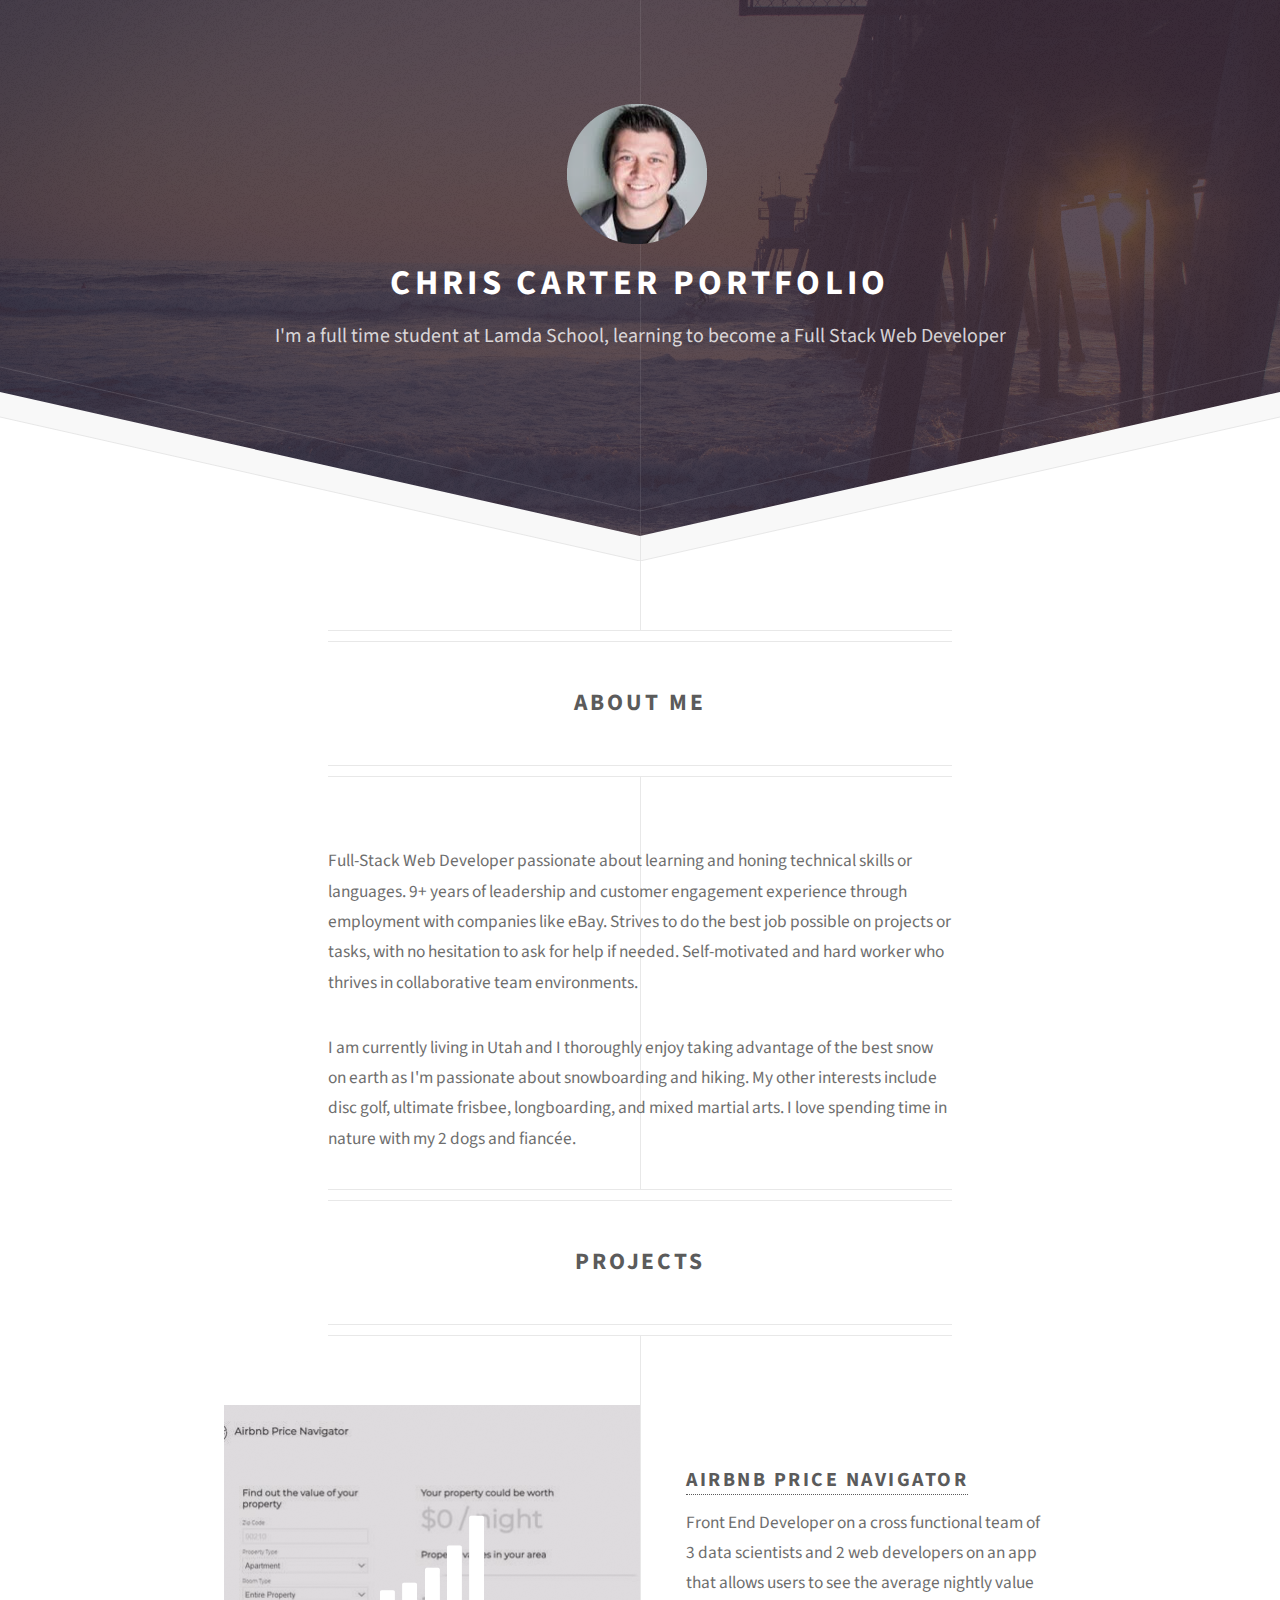
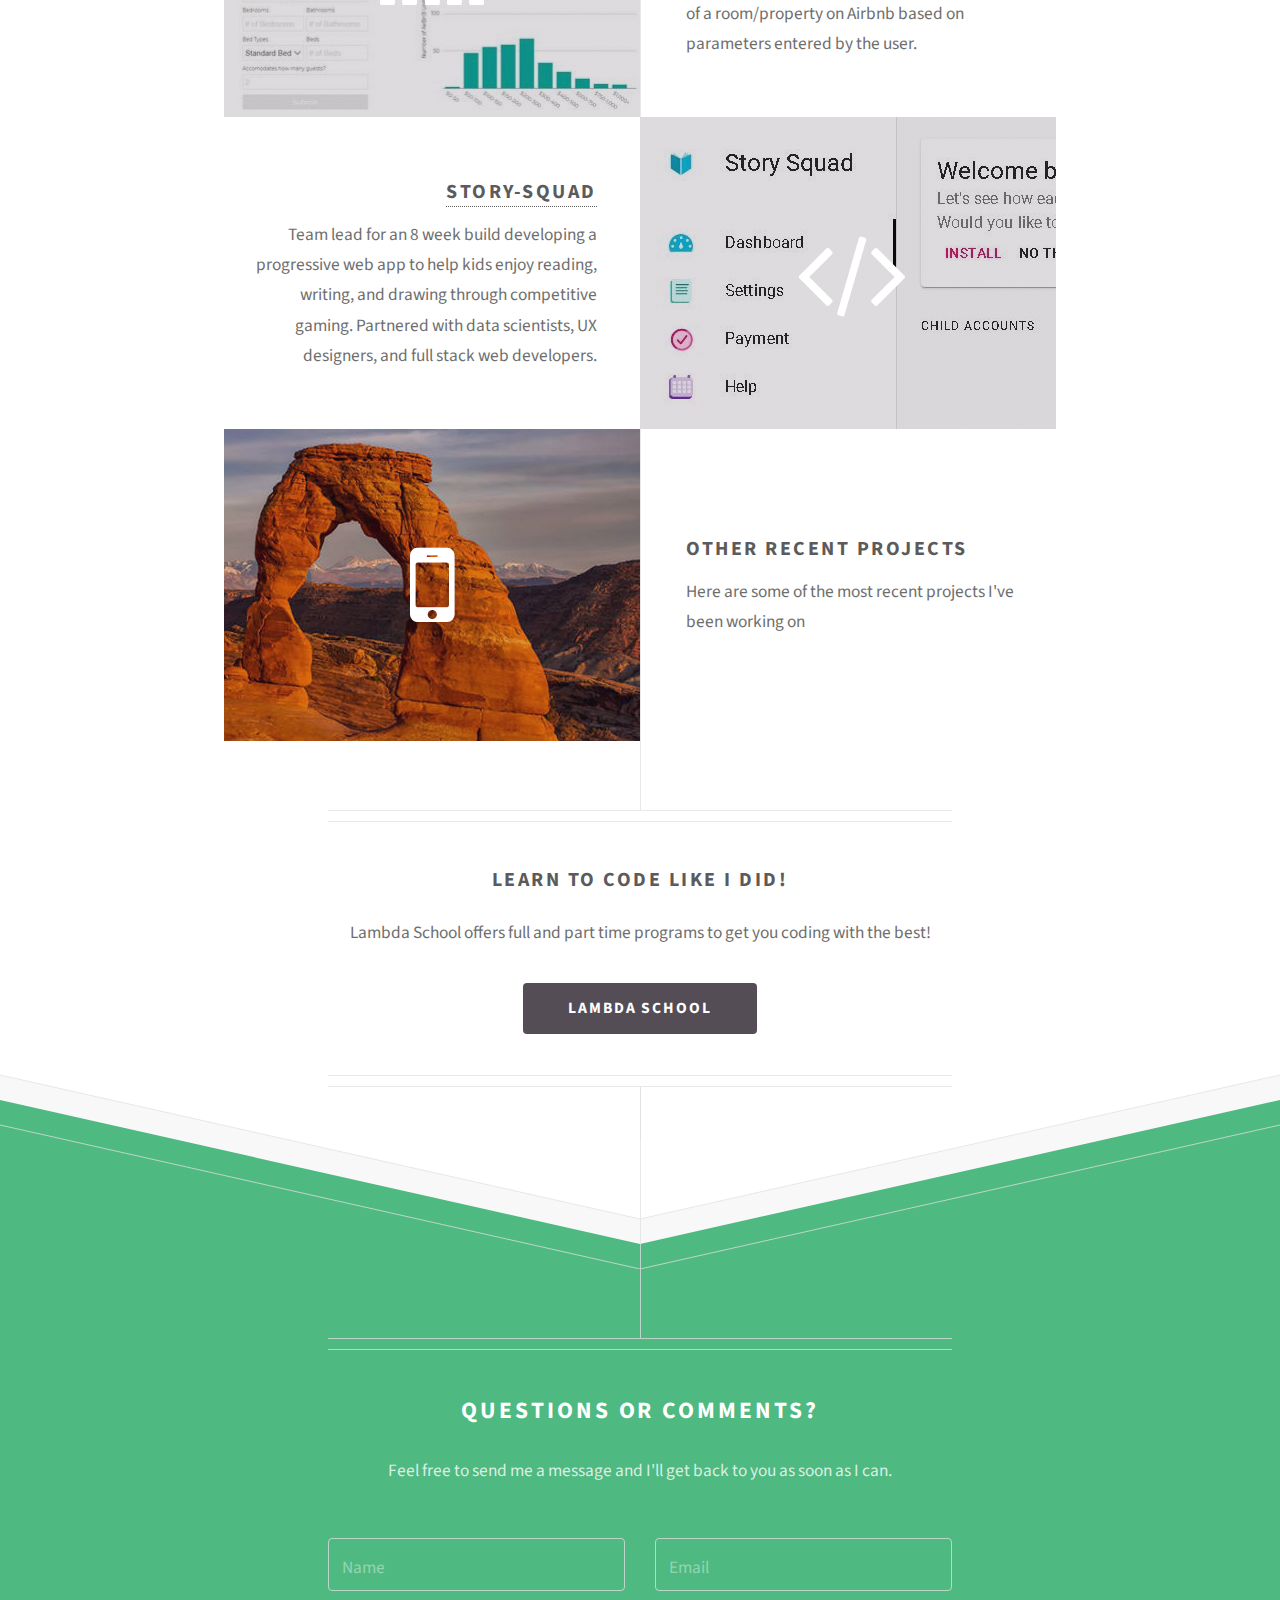
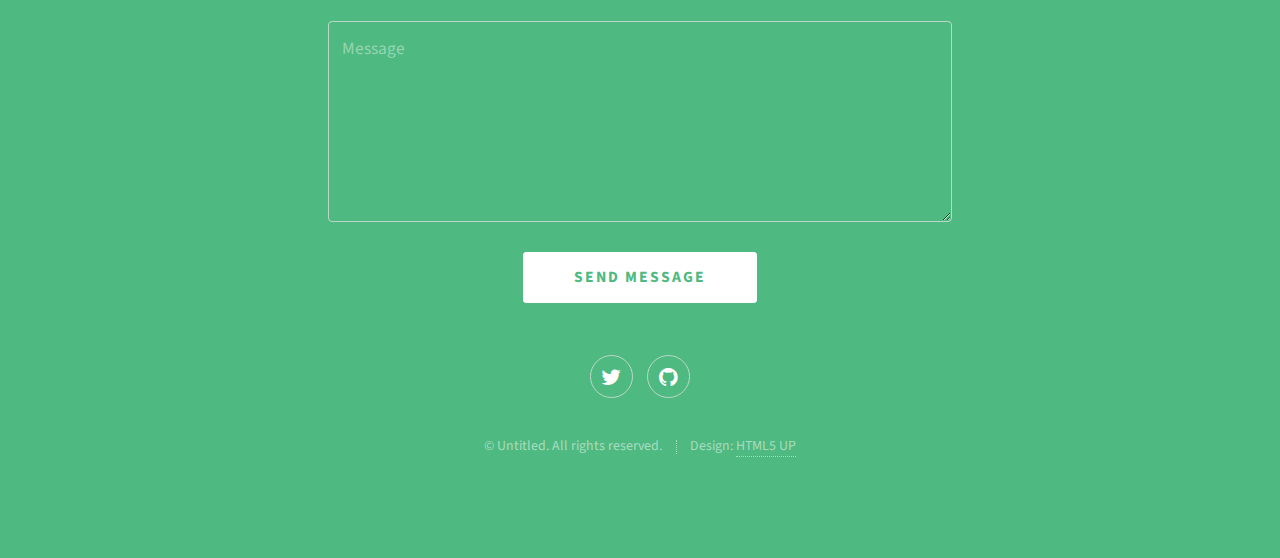
<file: index.html>
<!DOCTYPE HTML>
<!--
	Directive by HTML5 UP
	html5up.net | @ajlkn
	Free for personal and commercial use under the CCA 3.0 license (html5up.net/license)
-->
<html>
	<head>
		<title>Chris Carter Portfolio</title>
		<meta charset="utf-8" />
		<meta name="viewport" content="width=device-width, initial-scale=1, user-scalable=no" />
		<link rel="stylesheet" href="assets/css/main.css" />
	</head>
	<body class="is-preload">

		<!-- Header -->
			<div id="header">
				<span class="logo icon"> 
				<img class="headshot" src="images/Round Me.png" alt=""/>
				</span>
				<h1>Chris Carter Portfolio</h1>
				<p>I'm a full time student at Lamda School, learning to become a Full Stack Web Developer </p>
			</div>

		<!-- Main -->
			<div id="main">

				<header class="major container medium">
					<h2>About Me</h2>
					<!--
					<p>Tellus erat mauris ipsum fermentum<br />
					etiam vivamus nunc nibh morbi.</p>
					-->
				</header>

				<div class="major container medium">
					<p>Full-Stack Web Developer passionate about learning and honing technical skills or languages. 9+ years of leadership and customer engagement experience through employment with companies like eBay. Strives to do the best job possible on projects or tasks, with no hesitation to ask for help if needed. Self-motivated and hard worker who thrives in collaborative team environments.</p>

					<p>I am currently living in Utah and I thoroughly enjoy taking advantage of the best snow on earth as I'm passionate about snowboarding and hiking. My other interests include disc golf, ultimate frisbee, longboarding, and mixed martial arts. I love spending time in nature with my 2 dogs and fiancée.</p>
				</div>

				<header class="major container medium">
					<h2>Projects</h2>
					<!--
					<p>Tellus erat mauris ipsum fermentum<br />
					etiam vivamus nunc nibh morbi.</p>
					-->
				</header>

				<div class="box alt container">
					<section class="feature left">
						<a href="https://pricenavigator.netlify.com/" class="image icon fa-signal"><img src="images/Pricenavigator_screenshot_small.jpg" alt="" /></a>
						<div class="content">
							<h3>
								<a href="https://pricenavigator.netlify.com/">Airbnb Price Navigator</a>
							</h3>
							<p>Front End Developer on a cross functional team of 3 data scientists and 2 web developers on an app that allows users to see the average nightly value of a room/property on Airbnb based on parameters entered by the user.</p>
						</div>
					</section>
					<section class="feature right">
						<a href="http://letsmovehomie.com/" class="image icon fa-code"><img src="images/storySquadjpeg.JPG" alt="" /></a> 
						<div class="content"> 
							<h3>
								<a href="http://letsmovehomie.com/">Story-Squad</a>
							</h3>
							<p>Team lead for an 8 week build developing a progressive web app to help kids enjoy reading, writing, and drawing through competitive gaming. Partnered with data scientists, UX designers, and full stack web developers.</p>
						</div>
					</section>
					<section class="feature left">
						<a href="#" class="image icon fa-mobile"><img src="images/arch.jpg" alt="" /></a>
						<div class="content">
							<h3>Other Recent Projects</h3>
							<p>Here are some of the most recent projects I've been working on</p>
						</div>
					</section>
				</div>

				<!--
				<div class="box container">
					<header>
						<h2>A lot of generic stuff</h2>
					</header>
					<section>
						<header>
							<h3>Paragraph</h3>
							<p>This is the subtitle for this particular heading</p>
						</header>
						<p>Phasellus nisl nisl, varius id <sup>porttitor sed pellentesque</sup> ac orci. Pellentesque
						habitant <strong>strong</strong> tristique <b>bold</b> et netus <i>italic</i> malesuada <em>emphasized</em> ac turpis egestas. Morbi
						leo suscipit ut. Praesent <sub>id turpis vitae</sub> turpis pretium ultricies. Vestibulum sit
						amet risus elit.</p>
					</section>
					<section>
						<header>
							<h3>Blockquote</h3>
						</header>
						<blockquote>Fringilla nisl. Donec accumsan interdum nisi, quis tincidunt felis sagittis eget.
						tempus euismod. Vestibulum ante ipsum primis in faucibus.</blockquote>
					</section>
					<section>
						<header>
							<h3>Divider</h3>
						</header>
						<p>Donec consectetur vestibulum dolor et pulvinar. Etiam vel felis enim, at viverra
						ligula. Ut porttitor sagittis lorem, quis eleifend nisi ornare vel. Praesent nec orci
						facilisis leo magna. Cras sit amet urna eros, id egestas urna. Quisque aliquam
						tempus euismod. Vestibulum ante ipsum primis in faucibus orci luctus et ultrices
						posuere cubilia.</p>
						<hr />
						<p>Donec consectetur vestibulum dolor et pulvinar. Etiam vel felis enim, at viverra
						ligula. Ut porttitor sagittis lorem, quis eleifend nisi ornare vel. Praesent nec orci
						facilisis leo magna. Cras sit amet urna eros, id egestas urna. Quisque aliquam
						tempus euismod. Vestibulum ante ipsum primis in faucibus orci luctus et ultrices
						posuere cubilia.</p>
					</section>
					<section>
						<header>
							<h3>Unordered List</h3>
						</header>
						<ul class="default">
							<li>Donec consectetur vestibulum dolor et pulvinar. Etiam vel felis enim, at viverra ligula. Ut porttitor sagittis lorem, quis eleifend nisi ornare vel.</li>
							<li>Donec consectetur vestibulum dolor et pulvinar. Etiam vel felis enim, at viverra ligula. Ut porttitor sagittis lorem, quis eleifend nisi ornare vel.</li>
							<li>Donec consectetur vestibulum dolor et pulvinar. Etiam vel felis enim, at viverra ligula. Ut porttitor sagittis lorem, quis eleifend nisi ornare vel.</li>
							<li>Donec consectetur vestibulum dolor et pulvinar. Etiam vel felis enim, at viverra ligula. Ut porttitor sagittis lorem, quis eleifend nisi ornare vel.</li>
						</ul>
					</section>
					<section>
						<header>
							<h3>Ordered List</h3>
						</header>
						<ol class="default">
							<li>Donec consectetur vestibulum dolor et pulvinar. Etiam vel felis enim, at viverra ligula. Ut porttitor sagittis lorem, quis eleifend nisi ornare vel.</li>
							<li>Donec consectetur vestibulum dolor et pulvinar. Etiam vel felis enim, at viverra ligula. Ut porttitor sagittis lorem, quis eleifend nisi ornare vel.</li>
							<li>Donec consectetur vestibulum dolor et pulvinar. Etiam vel felis enim, at viverra ligula. Ut porttitor sagittis lorem, quis eleifend nisi ornare vel.</li>
							<li>Donec consectetur vestibulum dolor et pulvinar. Etiam vel felis enim, at viverra ligula. Ut porttitor sagittis lorem, quis eleifend nisi ornare vel.</li>
						</ol>
					</section>
					<section>
						<header>
							<h3>Table</h3>
						</header>
						<div class="table-wrapper">
							<table class="default">
								<thead>
									<tr>
										<th>ID</th>
										<th>Name</th>
										<th>Description</th>
										<th>Price</th>
									</tr>
								</thead>
								<tbody>
									<tr>
										<td>45815</td>
										<td>Something</td>
										<td>Ut porttitor sagittis lorem, quis eleifend nisi ornare vel.</td>
										<td>29.99</td>
									</tr>
									<tr>
										<td>24524</td>
										<td>Nothing</td>
										<td>Ut porttitor sagittis lorem, quis eleifend nisi ornare vel.</td>
										<td>19.99</td>
									</tr>
									<tr>
										<td>45815</td>
										<td>Something</td>
										<td>Ut porttitor sagittis lorem, quis eleifend nisi ornare vel.</td>
										<td>29.99</td>
									</tr>
									<tr>
										<td>24524</td>
										<td>Nothing</td>
										<td>Ut porttitor sagittis lorem, quis eleifend nisi ornare vel.</td>
										<td>19.99</td>
									</tr>
								</tbody>
								<tfoot>
									<tr>
										<td colspan="3"></td>
										<td>100.00</td>
									</tr>
								</tfoot>
							</table>
						</div>
					</section>
					<section>
						<header>
							<h3>Form</h3>
						</header>
						<form method="post" action="#">
							<div class="row">
								<div class="col-6 col-12-mobilep">
									<label for="name">Name</label>
									<input class="text" type="text" name="name" id="name" value="" placeholder="John Doe" />
								</div>
								<div class="col-6 col-12-mobilep">
									<label for="email">Email</label>
									<input class="text" type="text" name="email" id="email" value="" placeholder="johndoe@domain.tld" />
								</div>
								<div class="col-12">
									<label for="subject">Subject</label>
									<input class="text" type="text" name="subject" id="subject" value="" placeholder="Enter your subject" />
								</div>
								<div class="col-12">
									<label for="subject">Message</label>
									<textarea name="message" id="message" placeholder="Enter your message" rows="6"></textarea>
								</div>
								<div class="col-12">
									<ul class="actions special">
										<li><input type="submit" value="Send" /></li>
										<li><input type="reset" value="Reset" class="alt" /></li>
									</ul>
								</div>
							</div>
						</form>
					</section>
				</div>
				-->

				<footer class="major container medium">
					<h3>Learn to code like I did!</h3>
					<p>Lambda School offers full and part time programs to get you coding with the best!</p>
					<ul class="actions special">
						<li><a href="https://lambdaschool.com/" class="button">Lambda School</a></li>
					</ul>
				</footer>

			</div>

		<!-- Footer -->
			<div id="footer">
				<div class="container medium">

					<header class="major last">
						<h2>Questions or comments?</h2>
					</header>

					<p>Feel free to send me a message and I'll get back to you as soon as I can. </p>

					<form method="post" action="#" data-netlify="true">
						<div class="row">
							<div class="col-6 col-12-mobilep">
								<input type="text" name="name" placeholder="Name" />
							</div>
							<div class="col-6 col-12-mobilep">
								<input type="email" name="email" placeholder="Email" />
							</div>
							<div class="col-12">
								<textarea name="message" placeholder="Message" rows="6"></textarea>
							</div>
							<div class="col-12">
								<ul class="actions special">
									<li><input type="submit" value="Send Message" /></li>
								</ul>
							</div>
						</div>
					</form>

					<ul class="icons">
						<li><a href="https://twitter.com/CarterWebDev" class="icon fa-twitter"><span class="label">Twitter</span></a></li>
						<li><a href="https://github.com/ChrisJCarter91" class="icon fa-github"><span class="label">Github</span></a></li>
					</ul>

					<ul class="copyright">
						<li>&copy; Untitled. All rights reserved.</li><li>Design: <a href="http://html5up.net">HTML5 UP</a></li>
					</ul>

				</div>
			</div>

		<!-- Scripts -->
			<script src="assets/js/jquery.min.js"></script>
			<script src="assets/js/browser.min.js"></script>
			<script src="assets/js/breakpoints.min.js"></script>
			<script src="assets/js/util.js"></script>
			<script src="assets/js/main.js"></script>

	</body>
</html>
</file>
<file: assets/css/main.css>
@import url("font-awesome.min.css");
@import url("https://fonts.googleapis.com/css?family=Source+Sans+Pro:300,300italic,400,400italic,600,600italic,700,700italic");

/*
	Directive by HTML5 UP
	html5up.net | @ajlkn
	Free for personal and commercial use under the CCA 3.0 license (html5up.net/license)
*/

html, body, div, span, applet, object,
iframe, h1, h2, h3, h4, h5, h6, p, blockquote,
pre, a, abbr, acronym, address, big, cite,
code, del, dfn, em, img, ins, kbd, q, s, samp,
small, strike, strong, sub, sup, tt, var, b,
u, i, center, dl, dt, dd, ol, ul, li, fieldset,
form, label, legend, table, caption, tbody,
tfoot, thead, tr, th, td, article, aside,
canvas, details, embed, figure, figcaption,
footer, header, hgroup, menu, nav, output, ruby,
section, summary, time, mark, audio, video {
	margin: 0;
	padding: 0;
	border: 0;
	font-size: 100%;
	font: inherit;
	vertical-align: baseline;}

article, aside, details, figcaption, figure,
footer, header, hgroup, menu, nav, section {
	display: block;}

body {
	line-height: 1;
}

ol, ul {
	list-style: none;
}

blockquote, q {
	quotes: none;
}

	blockquote:before, blockquote:after, q:before, q:after {
		content: '';
		content: none;
	}

table {
	border-collapse: collapse;
	border-spacing: 0;
}

body {
	-webkit-text-size-adjust: none;
}

mark {
	background-color: transparent;
	color: inherit;
}

input::-moz-focus-inner {
	border: 0;
	padding: 0;
}

input, select, textarea {
	-moz-appearance: none;
	-webkit-appearance: none;
	-ms-appearance: none;
	appearance: none;
}

/* Basic */

	html {
		box-sizing: border-box;
	}

	*, *:before, *:after {
		box-sizing: inherit;
	}

	html, body {
		height: 100%;
	}

	body {
		background: #ffffff;
	}

		body.is-preload *, body.is-preload *:before, body.is-preload *:after {
			-moz-animation: none !important;
			-webkit-animation: none !important;
			-ms-animation: none !important;
			animation: none !important;
			-moz-transition: none !important;
			-webkit-transition: none !important;
			-ms-transition: none !important;
			transition: none !important;
		}

	body, input, select, textarea {
		color: #6e6e6e;
		font-family: 'Source Sans Pro', sans-serif;
		font-size: 16pt;
		font-weight: 400;
		line-height: 1.75em;
	}

	a {
		-moz-transition: color 0.2s ease-in-out, border-bottom-color 0.2s ease-in-out;
		-webkit-transition: color 0.2s ease-in-out, border-bottom-color 0.2s ease-in-out;
		-ms-transition: color 0.2s ease-in-out, border-bottom-color 0.2s ease-in-out;
		transition: color 0.2s ease-in-out, border-bottom-color 0.2s ease-in-out;
		border-bottom: dotted 1px;
		color: #4eb980;
		text-decoration: none;
	}

		a:hover {
			border-bottom-color: transparent;
		}

	strong, b {
		font-weight: 600;
		color: #5b5b5b;
	}

	em, i {
		font-style: italic;
	}

	p, ul, ol, dl, table, blockquote, form {
		margin: 0 0 2em 0;
	}

	h1, h2, h3, h4, h5, h6 {
		color: #5b5b5b;
		font-weight: 700;
		letter-spacing: 0.125em;
		line-height: 1.75em;
		margin-bottom: 1em;
		text-transform: uppercase;
		text-align: center;
	}

		h1 a, h2 a, h3 a, h4 a, h5 a, h6 a {
			color: inherit;
			text-decoration: none;
		}

	h2 {
		font-size: 1.75em;
	}

	h3 {
		font-size: 1.5em;
	}

	sub {
		font-size: 0.8em;
		position: relative;
		top: 0.5em;
	}

	sup {
		font-size: 0.8em;
		position: relative;
		top: -0.5em;
	}

	hr {
		border: 0;
		border-top: solid 1px rgba(224, 224, 224, 0.75);
		margin-bottom: 1.5em;
	}

	blockquote {
		border-left: solid 0.5em rgba(224, 224, 224, 0.75);
		font-style: italic;
		padding: 1em 0 1em 2em;
	}

/* Container */

	.container {
		margin: 0 auto;
		max-width: 100%;
		width: 51em;
	}

		.container.medium {
			width: 38.25em;
		}

		@media screen and (max-width: 1280px) {

			.container {
				width: 48em;
			}

				.container.medium {
					width: 36em;
				}

		}

		@media screen and (max-width: 980px) {

			.container {
				width: 95%;
			}

				.container.medium {
					width: 71.25%;
				}

		}

		@media screen and (max-width: 840px) {

			.container {
				width: 95% !important;
			}

		}

		@media screen and (max-width: 736px) {

			.container {
				width: 90% !important;
			}

		}

		@media screen and (max-width: 480px) {

			.container {
				width: 100% !important;
			}

		}

/* Row */

	.row {
		display: flex;
		flex-wrap: wrap;
		box-sizing: border-box;
		align-items: stretch;
	}

		.row > * {
			box-sizing: border-box;
		}

		.row.gtr-uniform > * > :last-child {
			margin-bottom: 0;
		}

		.row.aln-left {
			justify-content: flex-start;
		}

		.row.aln-center {
			justify-content: center;
		}

		.row.aln-right {
			justify-content: flex-end;
		}

		.row.aln-top {
			align-items: flex-start;
		}

		.row.aln-middle {
			align-items: center;
		}

		.row.aln-bottom {
			align-items: flex-end;
		}

		.row > .imp {
			order: -1;
		}

		.row > .col-1 {
			width: 8.3333333333%;
		}

		.row > .off-1 {
			margin-left: 8.3333333333%;
		}

		.row > .col-2 {
			width: 16.6666666667%;
		}

		.row > .off-2 {
			margin-left: 16.6666666667%;
		}

		.row > .col-3 {
			width: 25%;
		}

		.row > .off-3 {
			margin-left: 25%;
		}

		.row > .col-4 {
			width: 33.3333333333%;
		}

		.row > .off-4 {
			margin-left: 33.3333333333%;
		}

		.row > .col-5 {
			width: 41.6666666667%;
		}

		.row > .off-5 {
			margin-left: 41.6666666667%;
		}

		.row > .col-6 {
			width: 50%;
		}

		.row > .off-6 {
			margin-left: 50%;
		}

		.row > .col-7 {
			width: 58.3333333333%;
		}

		.row > .off-7 {
			margin-left: 58.3333333333%;
		}

		.row > .col-8 {
			width: 66.6666666667%;
		}

		.row > .off-8 {
			margin-left: 66.6666666667%;
		}

		.row > .col-9 {
			width: 75%;
		}

		.row > .off-9 {
			margin-left: 75%;
		}

		.row > .col-10 {
			width: 83.3333333333%;
		}

		.row > .off-10 {
			margin-left: 83.3333333333%;
		}

		.row > .col-11 {
			width: 91.6666666667%;
		}

		.row > .off-11 {
			margin-left: 91.6666666667%;
		}

		.row > .col-12 {
			width: 100%;
		}

		.row > .off-12 {
			margin-left: 100%;
		}

		.row.gtr-0 {
			margin-top: 0px;
			margin-left: 0px;
		}

			.row.gtr-0 > * {
				padding: 0px 0 0 0px;
			}

			.row.gtr-0.gtr-uniform {
				margin-top: 0px;
			}

				.row.gtr-0.gtr-uniform > * {
					padding-top: 0px;
				}

		.row.gtr-25 {
			margin-top: -7.5px;
			margin-left: -7.5px;
		}

			.row.gtr-25 > * {
				padding: 7.5px 0 0 7.5px;
			}

			.row.gtr-25.gtr-uniform {
				margin-top: -7.5px;
			}

				.row.gtr-25.gtr-uniform > * {
					padding-top: 7.5px;
				}

		.row.gtr-50 {
			margin-top: -15px;
			margin-left: -15px;
		}

			.row.gtr-50 > * {
				padding: 15px 0 0 15px;
			}

			.row.gtr-50.gtr-uniform {
				margin-top: -15px;
			}

				.row.gtr-50.gtr-uniform > * {
					padding-top: 15px;
				}

		.row {
			margin-top: -30px;
			margin-left: -30px;
		}

			.row > * {
				padding: 30px 0 0 30px;
			}

			.row.gtr-uniform {
				margin-top: -30px;
			}

				.row.gtr-uniform > * {
					padding-top: 30px;
				}

		.row.gtr-150 {
			margin-top: -45px;
			margin-left: -45px;
		}

			.row.gtr-150 > * {
				padding: 45px 0 0 45px;
			}

			.row.gtr-150.gtr-uniform {
				margin-top: -45px;
			}

				.row.gtr-150.gtr-uniform > * {
					padding-top: 45px;
				}

		.row.gtr-200 {
			margin-top: -60px;
			margin-left: -60px;
		}

			.row.gtr-200 > * {
				padding: 60px 0 0 60px;
			}

			.row.gtr-200.gtr-uniform {
				margin-top: -60px;
			}

				.row.gtr-200.gtr-uniform > * {
					padding-top: 60px;
				}

		@media screen and (max-width: 1680px) {

			.row {
				display: flex;
				flex-wrap: wrap;
				box-sizing: border-box;
				align-items: stretch;
			}

				.row > * {
					box-sizing: border-box;
				}

				.row.gtr-uniform > * > :last-child {
					margin-bottom: 0;
				}

				.row.aln-left {
					justify-content: flex-start;
				}

				.row.aln-center {
					justify-content: center;
				}

				.row.aln-right {
					justify-content: flex-end;
				}

				.row.aln-top {
					align-items: flex-start;
				}

				.row.aln-middle {
					align-items: center;
				}

				.row.aln-bottom {
					align-items: flex-end;
				}

				.row > .imp-wide {
					order: -1;
				}

				.row > .col-1-wide {
					width: 8.3333333333%;
				}

				.row > .off-1-wide {
					margin-left: 8.3333333333%;
				}

				.row > .col-2-wide {
					width: 16.6666666667%;
				}

				.row > .off-2-wide {
					margin-left: 16.6666666667%;
				}

				.row > .col-3-wide {
					width: 25%;
				}

				.row > .off-3-wide {
					margin-left: 25%;
				}

				.row > .col-4-wide {
					width: 33.3333333333%;
				}

				.row > .off-4-wide {
					margin-left: 33.3333333333%;
				}

				.row > .col-5-wide {
					width: 41.6666666667%;
				}

				.row > .off-5-wide {
					margin-left: 41.6666666667%;
				}

				.row > .col-6-wide {
					width: 50%;
				}

				.row > .off-6-wide {
					margin-left: 50%;
				}

				.row > .col-7-wide {
					width: 58.3333333333%;
				}

				.row > .off-7-wide {
					margin-left: 58.3333333333%;
				}

				.row > .col-8-wide {
					width: 66.6666666667%;
				}

				.row > .off-8-wide {
					margin-left: 66.6666666667%;
				}

				.row > .col-9-wide {
					width: 75%;
				}

				.row > .off-9-wide {
					margin-left: 75%;
				}

				.row > .col-10-wide {
					width: 83.3333333333%;
				}

				.row > .off-10-wide {
					margin-left: 83.3333333333%;
				}

				.row > .col-11-wide {
					width: 91.6666666667%;
				}

				.row > .off-11-wide {
					margin-left: 91.6666666667%;
				}

				.row > .col-12-wide {
					width: 100%;
				}

				.row > .off-12-wide {
					margin-left: 100%;
				}

				.row.gtr-0 {
					margin-top: 0px;
					margin-left: 0px;
				}

					.row.gtr-0 > * {
						padding: 0px 0 0 0px;
					}

					.row.gtr-0.gtr-uniform {
						margin-top: 0px;
					}

						.row.gtr-0.gtr-uniform > * {
							padding-top: 0px;
						}

				.row.gtr-25 {
					margin-top: -7.5px;
					margin-left: -7.5px;
				}

					.row.gtr-25 > * {
						padding: 7.5px 0 0 7.5px;
					}

					.row.gtr-25.gtr-uniform {
						margin-top: -7.5px;
					}

						.row.gtr-25.gtr-uniform > * {
							padding-top: 7.5px;
						}

				.row.gtr-50 {
					margin-top: -15px;
					margin-left: -15px;
				}

					.row.gtr-50 > * {
						padding: 15px 0 0 15px;
					}

					.row.gtr-50.gtr-uniform {
						margin-top: -15px;
					}

						.row.gtr-50.gtr-uniform > * {
							padding-top: 15px;
						}

				.row {
					margin-top: -30px;
					margin-left: -30px;
				}

					.row > * {
						padding: 30px 0 0 30px;
					}

					.row.gtr-uniform {
						margin-top: -30px;
					}

						.row.gtr-uniform > * {
							padding-top: 30px;
						}

				.row.gtr-150 {
					margin-top: -45px;
					margin-left: -45px;
				}

					.row.gtr-150 > * {
						padding: 45px 0 0 45px;
					}

					.row.gtr-150.gtr-uniform {
						margin-top: -45px;
					}

						.row.gtr-150.gtr-uniform > * {
							padding-top: 45px;
						}

				.row.gtr-200 {
					margin-top: -60px;
					margin-left: -60px;
				}

					.row.gtr-200 > * {
						padding: 60px 0 0 60px;
					}

					.row.gtr-200.gtr-uniform {
						margin-top: -60px;
					}

						.row.gtr-200.gtr-uniform > * {
							padding-top: 60px;
						}

		}

		@media screen and (max-width: 1280px) {

			.row {
				display: flex;
				flex-wrap: wrap;
				box-sizing: border-box;
				align-items: stretch;
			}

				.row > * {
					box-sizing: border-box;
				}

				.row.gtr-uniform > * > :last-child {
					margin-bottom: 0;
				}

				.row.aln-left {
					justify-content: flex-start;
				}

				.row.aln-center {
					justify-content: center;
				}

				.row.aln-right {
					justify-content: flex-end;
				}

				.row.aln-top {
					align-items: flex-start;
				}

				.row.aln-middle {
					align-items: center;
				}

				.row.aln-bottom {
					align-items: flex-end;
				}

				.row > .imp-normal {
					order: -1;
				}

				.row > .col-1-normal {
					width: 8.3333333333%;
				}

				.row > .off-1-normal {
					margin-left: 8.3333333333%;
				}

				.row > .col-2-normal {
					width: 16.6666666667%;
				}

				.row > .off-2-normal {
					margin-left: 16.6666666667%;
				}

				.row > .col-3-normal {
					width: 25%;
				}

				.row > .off-3-normal {
					margin-left: 25%;
				}

				.row > .col-4-normal {
					width: 33.3333333333%;
				}

				.row > .off-4-normal {
					margin-left: 33.3333333333%;
				}

				.row > .col-5-normal {
					width: 41.6666666667%;
				}

				.row > .off-5-normal {
					margin-left: 41.6666666667%;
				}

				.row > .col-6-normal {
					width: 50%;
				}

				.row > .off-6-normal {
					margin-left: 50%;
				}

				.row > .col-7-normal {
					width: 58.3333333333%;
				}

				.row > .off-7-normal {
					margin-left: 58.3333333333%;
				}

				.row > .col-8-normal {
					width: 66.6666666667%;
				}

				.row > .off-8-normal {
					margin-left: 66.6666666667%;
				}

				.row > .col-9-normal {
					width: 75%;
				}

				.row > .off-9-normal {
					margin-left: 75%;
				}

				.row > .col-10-normal {
					width: 83.3333333333%;
				}

				.row > .off-10-normal {
					margin-left: 83.3333333333%;
				}

				.row > .col-11-normal {
					width: 91.6666666667%;
				}

				.row > .off-11-normal {
					margin-left: 91.6666666667%;
				}

				.row > .col-12-normal {
					width: 100%;
				}

				.row > .off-12-normal {
					margin-left: 100%;
				}

				.row.gtr-0 {
					margin-top: 0px;
					margin-left: 0px;
				}

					.row.gtr-0 > * {
						padding: 0px 0 0 0px;
					}

					.row.gtr-0.gtr-uniform {
						margin-top: 0px;
					}

						.row.gtr-0.gtr-uniform > * {
							padding-top: 0px;
						}

				.row.gtr-25 {
					margin-top: -7.5px;
					margin-left: -7.5px;
				}

					.row.gtr-25 > * {
						padding: 7.5px 0 0 7.5px;
					}

					.row.gtr-25.gtr-uniform {
						margin-top: -7.5px;
					}

						.row.gtr-25.gtr-uniform > * {
							padding-top: 7.5px;
						}

				.row.gtr-50 {
					margin-top: -15px;
					margin-left: -15px;
				}

					.row.gtr-50 > * {
						padding: 15px 0 0 15px;
					}

					.row.gtr-50.gtr-uniform {
						margin-top: -15px;
					}

						.row.gtr-50.gtr-uniform > * {
							padding-top: 15px;
						}

				.row {
					margin-top: -30px;
					margin-left: -30px;
				}

					.row > * {
						padding: 30px 0 0 30px;
					}

					.row.gtr-uniform {
						margin-top: -30px;
					}

						.row.gtr-uniform > * {
							padding-top: 30px;
						}

				.row.gtr-150 {
					margin-top: -45px;
					margin-left: -45px;
				}

					.row.gtr-150 > * {
						padding: 45px 0 0 45px;
					}

					.row.gtr-150.gtr-uniform {
						margin-top: -45px;
					}

						.row.gtr-150.gtr-uniform > * {
							padding-top: 45px;
						}

				.row.gtr-200 {
					margin-top: -60px;
					margin-left: -60px;
				}

					.row.gtr-200 > * {
						padding: 60px 0 0 60px;
					}

					.row.gtr-200.gtr-uniform {
						margin-top: -60px;
					}

						.row.gtr-200.gtr-uniform > * {
							padding-top: 60px;
						}

		}

		@media screen and (max-width: 980px) {

			.row {
				display: flex;
				flex-wrap: wrap;
				box-sizing: border-box;
				align-items: stretch;
			}

				.row > * {
					box-sizing: border-box;
				}

				.row.gtr-uniform > * > :last-child {
					margin-bottom: 0;
				}

				.row.aln-left {
					justify-content: flex-start;
				}

				.row.aln-center {
					justify-content: center;
				}

				.row.aln-right {
					justify-content: flex-end;
				}

				.row.aln-top {
					align-items: flex-start;
				}

				.row.aln-middle {
					align-items: center;
				}

				.row.aln-bottom {
					align-items: flex-end;
				}

				.row > .imp-narrow {
					order: -1;
				}

				.row > .col-1-narrow {
					width: 8.3333333333%;
				}

				.row > .off-1-narrow {
					margin-left: 8.3333333333%;
				}

				.row > .col-2-narrow {
					width: 16.6666666667%;
				}

				.row > .off-2-narrow {
					margin-left: 16.6666666667%;
				}

				.row > .col-3-narrow {
					width: 25%;
				}

				.row > .off-3-narrow {
					margin-left: 25%;
				}

				.row > .col-4-narrow {
					width: 33.3333333333%;
				}

				.row > .off-4-narrow {
					margin-left: 33.3333333333%;
				}

				.row > .col-5-narrow {
					width: 41.6666666667%;
				}

				.row > .off-5-narrow {
					margin-left: 41.6666666667%;
				}

				.row > .col-6-narrow {
					width: 50%;
				}

				.row > .off-6-narrow {
					margin-left: 50%;
				}

				.row > .col-7-narrow {
					width: 58.3333333333%;
				}

				.row > .off-7-narrow {
					margin-left: 58.3333333333%;
				}

				.row > .col-8-narrow {
					width: 66.6666666667%;
				}

				.row > .off-8-narrow {
					margin-left: 66.6666666667%;
				}

				.row > .col-9-narrow {
					width: 75%;
				}

				.row > .off-9-narrow {
					margin-left: 75%;
				}

				.row > .col-10-narrow {
					width: 83.3333333333%;
				}

				.row > .off-10-narrow {
					margin-left: 83.3333333333%;
				}

				.row > .col-11-narrow {
					width: 91.6666666667%;
				}

				.row > .off-11-narrow {
					margin-left: 91.6666666667%;
				}

				.row > .col-12-narrow {
					width: 100%;
				}

				.row > .off-12-narrow {
					margin-left: 100%;
				}

				.row.gtr-0 {
					margin-top: 0px;
					margin-left: 0px;
				}

					.row.gtr-0 > * {
						padding: 0px 0 0 0px;
					}

					.row.gtr-0.gtr-uniform {
						margin-top: 0px;
					}

						.row.gtr-0.gtr-uniform > * {
							padding-top: 0px;
						}

				.row.gtr-25 {
					margin-top: -7.5px;
					margin-left: -7.5px;
				}

					.row.gtr-25 > * {
						padding: 7.5px 0 0 7.5px;
					}

					.row.gtr-25.gtr-uniform {
						margin-top: -7.5px;
					}

						.row.gtr-25.gtr-uniform > * {
							padding-top: 7.5px;
						}

				.row.gtr-50 {
					margin-top: -15px;
					margin-left: -15px;
				}

					.row.gtr-50 > * {
						padding: 15px 0 0 15px;
					}

					.row.gtr-50.gtr-uniform {
						margin-top: -15px;
					}

						.row.gtr-50.gtr-uniform > * {
							padding-top: 15px;
						}

				.row {
					margin-top: -30px;
					margin-left: -30px;
				}

					.row > * {
						padding: 30px 0 0 30px;
					}

					.row.gtr-uniform {
						margin-top: -30px;
					}

						.row.gtr-uniform > * {
							padding-top: 30px;
						}

				.row.gtr-150 {
					margin-top: -45px;
					margin-left: -45px;
				}

					.row.gtr-150 > * {
						padding: 45px 0 0 45px;
					}

					.row.gtr-150.gtr-uniform {
						margin-top: -45px;
					}

						.row.gtr-150.gtr-uniform > * {
							padding-top: 45px;
						}

				.row.gtr-200 {
					margin-top: -60px;
					margin-left: -60px;
				}

					.row.gtr-200 > * {
						padding: 60px 0 0 60px;
					}

					.row.gtr-200.gtr-uniform {
						margin-top: -60px;
					}

						.row.gtr-200.gtr-uniform > * {
							padding-top: 60px;
						}

		}

		@media screen and (max-width: 840px) {

			.row {
				display: flex;
				flex-wrap: wrap;
				box-sizing: border-box;
				align-items: stretch;
			}

				.row > * {
					box-sizing: border-box;
				}

				.row.gtr-uniform > * > :last-child {
					margin-bottom: 0;
				}

				.row.aln-left {
					justify-content: flex-start;
				}

				.row.aln-center {
					justify-content: center;
				}

				.row.aln-right {
					justify-content: flex-end;
				}

				.row.aln-top {
					align-items: flex-start;
				}

				.row.aln-middle {
					align-items: center;
				}

				.row.aln-bottom {
					align-items: flex-end;
				}

				.row > .imp-narrower {
					order: -1;
				}

				.row > .col-1-narrower {
					width: 8.3333333333%;
				}

				.row > .off-1-narrower {
					margin-left: 8.3333333333%;
				}

				.row > .col-2-narrower {
					width: 16.6666666667%;
				}

				.row > .off-2-narrower {
					margin-left: 16.6666666667%;
				}

				.row > .col-3-narrower {
					width: 25%;
				}

				.row > .off-3-narrower {
					margin-left: 25%;
				}

				.row > .col-4-narrower {
					width: 33.3333333333%;
				}

				.row > .off-4-narrower {
					margin-left: 33.3333333333%;
				}

				.row > .col-5-narrower {
					width: 41.6666666667%;
				}

				.row > .off-5-narrower {
					margin-left: 41.6666666667%;
				}

				.row > .col-6-narrower {
					width: 50%;
				}

				.row > .off-6-narrower {
					margin-left: 50%;
				}

				.row > .col-7-narrower {
					width: 58.3333333333%;
				}

				.row > .off-7-narrower {
					margin-left: 58.3333333333%;
				}

				.row > .col-8-narrower {
					width: 66.6666666667%;
				}

				.row > .off-8-narrower {
					margin-left: 66.6666666667%;
				}

				.row > .col-9-narrower {
					width: 75%;
				}

				.row > .off-9-narrower {
					margin-left: 75%;
				}

				.row > .col-10-narrower {
					width: 83.3333333333%;
				}

				.row > .off-10-narrower {
					margin-left: 83.3333333333%;
				}

				.row > .col-11-narrower {
					width: 91.6666666667%;
				}

				.row > .off-11-narrower {
					margin-left: 91.6666666667%;
				}

				.row > .col-12-narrower {
					width: 100%;
				}

				.row > .off-12-narrower {
					margin-left: 100%;
				}

				.row.gtr-0 {
					margin-top: 0px;
					margin-left: 0px;
				}

					.row.gtr-0 > * {
						padding: 0px 0 0 0px;
					}

					.row.gtr-0.gtr-uniform {
						margin-top: 0px;
					}

						.row.gtr-0.gtr-uniform > * {
							padding-top: 0px;
						}

				.row.gtr-25 {
					margin-top: -5px;
					margin-left: -5px;
				}

					.row.gtr-25 > * {
						padding: 5px 0 0 5px;
					}

					.row.gtr-25.gtr-uniform {
						margin-top: -5px;
					}

						.row.gtr-25.gtr-uniform > * {
							padding-top: 5px;
						}

				.row.gtr-50 {
					margin-top: -10px;
					margin-left: -10px;
				}

					.row.gtr-50 > * {
						padding: 10px 0 0 10px;
					}

					.row.gtr-50.gtr-uniform {
						margin-top: -10px;
					}

						.row.gtr-50.gtr-uniform > * {
							padding-top: 10px;
						}

				.row {
					margin-top: -20px;
					margin-left: -20px;
				}

					.row > * {
						padding: 20px 0 0 20px;
					}

					.row.gtr-uniform {
						margin-top: -20px;
					}

						.row.gtr-uniform > * {
							padding-top: 20px;
						}

				.row.gtr-150 {
					margin-top: -30px;
					margin-left: -30px;
				}

					.row.gtr-150 > * {
						padding: 30px 0 0 30px;
					}

					.row.gtr-150.gtr-uniform {
						margin-top: -30px;
					}

						.row.gtr-150.gtr-uniform > * {
							padding-top: 30px;
						}

				.row.gtr-200 {
					margin-top: -40px;
					margin-left: -40px;
				}

					.row.gtr-200 > * {
						padding: 40px 0 0 40px;
					}

					.row.gtr-200.gtr-uniform {
						margin-top: -40px;
					}

						.row.gtr-200.gtr-uniform > * {
							padding-top: 40px;
						}

		}

		@media screen and (max-width: 736px) {

			.row {
				display: flex;
				flex-wrap: wrap;
				box-sizing: border-box;
				align-items: stretch;
			}

				.row > * {
					box-sizing: border-box;
				}

				.row.gtr-uniform > * > :last-child {
					margin-bottom: 0;
				}

				.row.aln-left {
					justify-content: flex-start;
				}

				.row.aln-center {
					justify-content: center;
				}

				.row.aln-right {
					justify-content: flex-end;
				}

				.row.aln-top {
					align-items: flex-start;
				}

				.row.aln-middle {
					align-items: center;
				}

				.row.aln-bottom {
					align-items: flex-end;
				}

				.row > .imp-mobile {
					order: -1;
				}

				.row > .col-1-mobile {
					width: 8.3333333333%;
				}

				.row > .off-1-mobile {
					margin-left: 8.3333333333%;
				}

				.row > .col-2-mobile {
					width: 16.6666666667%;
				}

				.row > .off-2-mobile {
					margin-left: 16.6666666667%;
				}

				.row > .col-3-mobile {
					width: 25%;
				}

				.row > .off-3-mobile {
					margin-left: 25%;
				}

				.row > .col-4-mobile {
					width: 33.3333333333%;
				}

				.row > .off-4-mobile {
					margin-left: 33.3333333333%;
				}

				.row > .col-5-mobile {
					width: 41.6666666667%;
				}

				.row > .off-5-mobile {
					margin-left: 41.6666666667%;
				}

				.row > .col-6-mobile {
					width: 50%;
				}

				.row > .off-6-mobile {
					margin-left: 50%;
				}

				.row > .col-7-mobile {
					width: 58.3333333333%;
				}

				.row > .off-7-mobile {
					margin-left: 58.3333333333%;
				}

				.row > .col-8-mobile {
					width: 66.6666666667%;
				}

				.row > .off-8-mobile {
					margin-left: 66.6666666667%;
				}

				.row > .col-9-mobile {
					width: 75%;
				}

				.row > .off-9-mobile {
					margin-left: 75%;
				}

				.row > .col-10-mobile {
					width: 83.3333333333%;
				}

				.row > .off-10-mobile {
					margin-left: 83.3333333333%;
				}

				.row > .col-11-mobile {
					width: 91.6666666667%;
				}

				.row > .off-11-mobile {
					margin-left: 91.6666666667%;
				}

				.row > .col-12-mobile {
					width: 100%;
				}

				.row > .off-12-mobile {
					margin-left: 100%;
				}

				.row.gtr-0 {
					margin-top: 0px;
					margin-left: 0px;
				}

					.row.gtr-0 > * {
						padding: 0px 0 0 0px;
					}

					.row.gtr-0.gtr-uniform {
						margin-top: 0px;
					}

						.row.gtr-0.gtr-uniform > * {
							padding-top: 0px;
						}

				.row.gtr-25 {
					margin-top: -57.5px;
					margin-left: -5px;
				}

					.row.gtr-25 > * {
						padding: 57.5px 0 0 5px;
					}

					.row.gtr-25.gtr-uniform {
						margin-top: -5px;
					}

						.row.gtr-25.gtr-uniform > * {
							padding-top: 5px;
						}

				.row.gtr-50 {
					margin-top: -115px;
					margin-left: -10px;
				}

					.row.gtr-50 > * {
						padding: 115px 0 0 10px;
					}

					.row.gtr-50.gtr-uniform {
						margin-top: -10px;
					}

						.row.gtr-50.gtr-uniform > * {
							padding-top: 10px;
						}

				.row {
					margin-top: -230px;
					margin-left: -20px;
				}

					.row > * {
						padding: 230px 0 0 20px;
					}

					.row.gtr-uniform {
						margin-top: -20px;
					}

						.row.gtr-uniform > * {
							padding-top: 20px;
						}

				.row.gtr-150 {
					margin-top: -345px;
					margin-left: -30px;
				}

					.row.gtr-150 > * {
						padding: 345px 0 0 30px;
					}

					.row.gtr-150.gtr-uniform {
						margin-top: -30px;
					}

						.row.gtr-150.gtr-uniform > * {
							padding-top: 30px;
						}

				.row.gtr-200 {
					margin-top: -460px;
					margin-left: -40px;
				}

					.row.gtr-200 > * {
						padding: 460px 0 0 40px;
					}

					.row.gtr-200.gtr-uniform {
						margin-top: -40px;
					}

						.row.gtr-200.gtr-uniform > * {
							padding-top: 40px;
						}

		}

		@media screen and (max-width: 480px) {

			.row {
				display: flex;
				flex-wrap: wrap;
				box-sizing: border-box;
				align-items: stretch;
			}

				.row > * {
					box-sizing: border-box;
				}

				.row.gtr-uniform > * > :last-child {
					margin-bottom: 0;
				}

				.row.aln-left {
					justify-content: flex-start;
				}

				.row.aln-center {
					justify-content: center;
				}

				.row.aln-right {
					justify-content: flex-end;
				}

				.row.aln-top {
					align-items: flex-start;
				}

				.row.aln-middle {
					align-items: center;
				}

				.row.aln-bottom {
					align-items: flex-end;
				}

				.row > .imp-mobilep {
					order: -1;
				}

				.row > .col-1-mobilep {
					width: 8.3333333333%;
				}

				.row > .off-1-mobilep {
					margin-left: 8.3333333333%;
				}

				.row > .col-2-mobilep {
					width: 16.6666666667%;
				}

				.row > .off-2-mobilep {
					margin-left: 16.6666666667%;
				}

				.row > .col-3-mobilep {
					width: 25%;
				}

				.row > .off-3-mobilep {
					margin-left: 25%;
				}

				.row > .col-4-mobilep {
					width: 33.3333333333%;
				}

				.row > .off-4-mobilep {
					margin-left: 33.3333333333%;
				}

				.row > .col-5-mobilep {
					width: 41.6666666667%;
				}

				.row > .off-5-mobilep {
					margin-left: 41.6666666667%;
				}

				.row > .col-6-mobilep {
					width: 50%;
				}

				.row > .off-6-mobilep {
					margin-left: 50%;
				}

				.row > .col-7-mobilep {
					width: 58.3333333333%;
				}

				.row > .off-7-mobilep {
					margin-left: 58.3333333333%;
				}

				.row > .col-8-mobilep {
					width: 66.6666666667%;
				}

				.row > .off-8-mobilep {
					margin-left: 66.6666666667%;
				}

				.row > .col-9-mobilep {
					width: 75%;
				}

				.row > .off-9-mobilep {
					margin-left: 75%;
				}

				.row > .col-10-mobilep {
					width: 83.3333333333%;
				}

				.row > .off-10-mobilep {
					margin-left: 83.3333333333%;
				}

				.row > .col-11-mobilep {
					width: 91.6666666667%;
				}

				.row > .off-11-mobilep {
					margin-left: 91.6666666667%;
				}

				.row > .col-12-mobilep {
					width: 100%;
				}

				.row > .off-12-mobilep {
					margin-left: 100%;
				}

				.row.gtr-0 {
					margin-top: 0px;
					margin-left: 0px;
				}

					.row.gtr-0 > * {
						padding: 0px 0 0 0px;
					}

					.row.gtr-0.gtr-uniform {
						margin-top: 0px;
					}

						.row.gtr-0.gtr-uniform > * {
							padding-top: 0px;
						}

				.row.gtr-25 {
					margin-top: -5px;
					margin-left: -5px;
				}

					.row.gtr-25 > * {
						padding: 5px 0 0 5px;
					}

					.row.gtr-25.gtr-uniform {
						margin-top: -5px;
					}

						.row.gtr-25.gtr-uniform > * {
							padding-top: 5px;
						}

				.row.gtr-50 {
					margin-top: -10px;
					margin-left: -10px;
				}

					.row.gtr-50 > * {
						padding: 10px 0 0 10px;
					}

					.row.gtr-50.gtr-uniform {
						margin-top: -10px;
					}

						.row.gtr-50.gtr-uniform > * {
							padding-top: 10px;
						}

				.row {
					margin-top: -20px;
					margin-left: -20px;
				}

					.row > * {
						padding: 20px 0 0 20px;
					}

					.row.gtr-uniform {
						margin-top: -20px;
					}

						.row.gtr-uniform > * {
							padding-top: 20px;
						}

				.row.gtr-150 {
					margin-top: -30px;
					margin-left: -30px;
				}

					.row.gtr-150 > * {
						padding: 30px 0 0 30px;
					}

					.row.gtr-150.gtr-uniform {
						margin-top: -30px;
					}

						.row.gtr-150.gtr-uniform > * {
							padding-top: 30px;
						}

				.row.gtr-200 {
					margin-top: -40px;
					margin-left: -40px;
				}

					.row.gtr-200 > * {
						padding: 40px 0 0 40px;
					}

					.row.gtr-200.gtr-uniform {
						margin-top: -40px;
					}

						.row.gtr-200.gtr-uniform > * {
							padding-top: 40px;
						}

		}

/* Section/Article */

	section.special, article.special {
		text-align: center;
	}

	header {
		text-align: center;
	}

		header p {
			position: relative;
			top: -1em;
			color: #888888;
			text-transform: uppercase;
			letter-spacing: 0.075em;
		}

		header.major {
			border-bottom-width: 1px;
			border-color: rgba(224, 224, 224, 0.75);
			border-style: solid;
			border-top-width: 1px;
			margin-bottom: 6em;
			padding: 4em 0;
			position: relative;
		}

			header.major:before, header.major:after {
				background: rgba(224, 224, 224, 0.75);
				content: '';
				display: block;
				height: 1px;
				left: 0;
				position: absolute;
				width: 100%;
			}

			header.major:before {
				top: 10px;
			}

			header.major:after {
				bottom: 10px;
			}

			header.major h2 {
				margin: 0;
			}

			header.major p {
				top: 0;
				margin: 1.5em 0 0 0;
				padding: 1.5em 1.5em 0 1.5em;
				font-size: 1.5em;
				line-height: 1.75em;
				border-top: solid 1px rgba(224, 224, 224, 0.75);
				display: inline-block;
			}

			header.major.last {
				border-bottom: 0;
				margin-bottom: 0;
				padding-bottom: 0;
			}

				header.major.last:after {
					display: none;
				}

				header.major.last h2 {
					margin-bottom: 1em;
				}

	footer {
		text-align: center;
	}

		footer.major {
			border-bottom-width: 1px;
			border-color: rgba(224, 224, 224, 0.75);
			border-style: solid;
			border-top-width: 1px;
			margin-top: 6em;
			padding: 4em 0;
			position: relative;
		}

			footer.major:before, footer.major:after {
				background: rgba(224, 224, 224, 0.75);
				content: '';
				display: block;
				height: 1px;
				left: 0;
				position: absolute;
				width: 100%;
			}

			footer.major:before {
				top: 10px;
			}

			footer.major:after {
				bottom: 10px;
			}

/* Form */

	label {
		display: block;
		color: #5b5b5b;
		font-size: 0.8em;
		font-weight: 700;
		letter-spacing: 0.125em;
		line-height: 1.75em;
		text-transform: uppercase;
		margin: 0 0 0.5em 0;
	}

	input[type="text"],
	input[type="password"],
	input[type="email"],
	select,
	textarea {
		-moz-appearance: none;
		-webkit-appearance: none;
		-ms-appearance: none;
		appearance: none;
		-moz-transition: background-color 0.2s ease-in-out;
		-webkit-transition: background-color 0.2s ease-in-out;
		-ms-transition: background-color 0.2s ease-in-out;
		transition: background-color 0.2s ease-in-out;
		background: none;
		border-radius: 4px;
		border: 0;
		border: solid 1px rgba(224, 224, 224, 0.75);
		color: inherit;
		display: block;
		outline: 0;
		padding: 0.75em;
		text-decoration: none;
		width: 100%;
		opacity: 1;
	}

		input[type="text"]:focus,
		input[type="password"]:focus,
		input[type="email"]:focus,
		select:focus,
		textarea:focus {
			background: rgba(224, 224, 224, 0.15);
			border-color: #4eb980;
		}

	input[type="text"],
	input[type="password"],
	input[type="email"],
	select {
		line-height: 1em;
	}

	select {
		background-image: url("data:image/svg+xml;charset=utf8,%3Csvg xmlns='http://www.w3.org/2000/svg' width='40' height='40' preserveAspectRatio='none' viewBox='0 0 40 40'%3E%3Cpath d='M9.4,12.3l10.4,10.4l10.4-10.4c0.2-0.2,0.5-0.4,0.9-0.4c0.3,0,0.6,0.1,0.9,0.4l3.3,3.3c0.2,0.2,0.4,0.5,0.4,0.9 c0,0.4-0.1,0.6-0.4,0.9L20.7,31.9c-0.2,0.2-0.5,0.4-0.9,0.4c-0.3,0-0.6-0.1-0.9-0.4L4.3,17.3c-0.2-0.2-0.4-0.5-0.4-0.9 c0-0.4,0.1-0.6,0.4-0.9l3.3-3.3c0.2-0.2,0.5-0.4,0.9-0.4S9.1,12.1,9.4,12.3z' fill='rgba(224, 224, 224, 0.75)' /%3E%3C/svg%3E");
		background-size: 1.25em;
		background-repeat: no-repeat;
		background-position: calc(100% - 1em) center;
		padding-right: 1.5em;
		text-overflow: ellipsis;
	}

		select option {
			color: #5b5b5b;
			background: #ffffff;
		}

		select:focus::-ms-value {
			background-color: transparent;
		}

		select::-ms-expand {
			display: none;
		}

	textarea {
		padding: 0.5em 0.75em;
	}

	::-webkit-input-placeholder {
		color: inherit;
		opacity: 0.5;
		position: relative;
		top: 3px;
	}

	:-moz-placeholder {
		color: inherit;
		opacity: 0.5;
	}

	::-moz-placeholder {
		color: inherit;
		opacity: 0.5;
	}

	:-ms-input-placeholder {
		color: inherit;
		opacity: 0.5;
	}

/* Image */

	.image {
		border: 0;
		display: inline-block;
		position: relative;
	}

		.image:after {
			-moz-transition: opacity 0.25s ease-in-out;
			-webkit-transition: opacity 0.25s ease-in-out;
			-ms-transition: opacity 0.25s ease-in-out;
			transition: opacity 0.25s ease-in-out;
			background-image: url("images/overlay.png");
			content: '';
			display: block;
			height: 100%;
			left: 0;
			opacity: 0.2;
			position: absolute;
			top: 0;
			width: 100%;
		}

		.image img {
			display: block;
		}

		.image.fit {
			display: block;
		}

			.image.fit img {
				display: block;
				width: 100%;
			}

		.image.feature {
			display: block;
			margin: 0 0 2em 0;
		}

			.image.feature img {
				display: block;
				width: 100%;
			}

		.image.icon {
			-moz-perspective: 500px;
			-webkit-perspective: 500px;
			-ms-perspective: 500px;
			perspective: 500px;
		}

			.image.icon:before {
				-moz-transition: -moz-transform 0.1s ease-in-out, font-size 0.1s ease-in-out;
				-webkit-transition: -webkit-transform 0.1s ease-in-out, font-size 0.1s ease-in-out;
				-ms-transition: -ms-transform 0.1s ease-in-out, font-size 0.1s ease-in-out;
				transition: transform 0.1s ease-in-out, font-size 0.1s ease-in-out;
				color: #fff;
				font-size: 6em;
				height: 1em;
				left: 50%;
				line-height: 1em;
				margin: -0.5em 0 0 -0.5em;
				position: absolute;
				text-align: center;
				top: 50%;
				width: 1em;
				z-index: 1;
			}

			.image.icon:hover:before {
				-moz-transform: translateZ(1em);
				-webkit-transform: translateZ(1em);
				-ms-transform: translateZ(1em);
				transform: translateZ(1em);
			}

			.image.icon:hover:after {
				opacity: 1;
			}

	span.image.icon {
		cursor: default;
	}

/* Icon */

	.icon {
		text-decoration: none;
		border-bottom: none;
		position: relative;
	}

		.icon:before {
			-moz-osx-font-smoothing: grayscale;
			-webkit-font-smoothing: antialiased;
			font-family: FontAwesome;
			font-style: normal;
			font-weight: normal;
			text-transform: none !important;
		}

		.icon > .label {
			display: none;
		}

/* List */

	ol.default {
		list-style: decimal;
		padding-left: 1.25em;
	}

		ol.default li {
			padding-left: 0.25em;
		}

	ul.default {
		list-style: disc;
		padding-left: 1em;
	}

		ul.default li {
			padding-left: 0.5em;
		}

/* Actions */

	ul.actions {
		display: -moz-flex;
		display: -webkit-flex;
		display: -ms-flex;
		display: flex;
		cursor: default;
		list-style: none;
		margin-left: -1em;
		padding-left: 0;
	}

		ul.actions li {
			padding: 0 0 0 1em;
			vertical-align: middle;
		}

		ul.actions.special {
			-moz-justify-content: center;
			-webkit-justify-content: center;
			-ms-justify-content: center;
			justify-content: center;
			width: 100%;
			margin-left: 0;
		}

			ul.actions.special li:first-child {
				padding-left: 0;
			}

		ul.actions.stacked {
			-moz-flex-direction: column;
			-webkit-flex-direction: column;
			-ms-flex-direction: column;
			flex-direction: column;
			margin-left: 0;
		}

			ul.actions.stacked li {
				padding: 1.25em 0 0 0;
			}

				ul.actions.stacked li:first-child {
					padding-top: 0;
				}

		ul.actions.fit {
			width: calc(100% + 1em);
		}

			ul.actions.fit li {
				-moz-flex-grow: 1;
				-webkit-flex-grow: 1;
				-ms-flex-grow: 1;
				flex-grow: 1;
				-moz-flex-shrink: 1;
				-webkit-flex-shrink: 1;
				-ms-flex-shrink: 1;
				flex-shrink: 1;
				width: 100%;
			}

				ul.actions.fit li > * {
					width: 100%;
				}

			ul.actions.fit.stacked {
				width: 100%;
			}

		ul.actions:last-child {
			margin-bottom: 0;
		}

		@media screen and (max-width: 736px) {

			ul.actions:not(.fixed) {
				-moz-flex-direction: column;
				-webkit-flex-direction: column;
				-ms-flex-direction: column;
				flex-direction: column;
				margin-left: 0;
				width: 100% !important;
			}

				ul.actions:not(.fixed) li {
					-moz-flex-grow: 1;
					-webkit-flex-grow: 1;
					-ms-flex-grow: 1;
					flex-grow: 1;
					-moz-flex-shrink: 1;
					-webkit-flex-shrink: 1;
					-ms-flex-shrink: 1;
					flex-shrink: 1;
					padding: 1em 0 0 0;
					text-align: center;
					width: 100%;
				}

					ul.actions:not(.fixed) li > * {
						width: 100%;
					}

					ul.actions:not(.fixed) li:first-child {
						padding-top: 0;
					}

					ul.actions:not(.fixed) li input[type="submit"],
					ul.actions:not(.fixed) li input[type="reset"],
					ul.actions:not(.fixed) li input[type="button"],
					ul.actions:not(.fixed) li button,
					ul.actions:not(.fixed) li .button {
						width: 100%;
					}

						ul.actions:not(.fixed) li input[type="submit"].icon:before,
						ul.actions:not(.fixed) li input[type="reset"].icon:before,
						ul.actions:not(.fixed) li input[type="button"].icon:before,
						ul.actions:not(.fixed) li button.icon:before,
						ul.actions:not(.fixed) li .button.icon:before {
							margin-left: -0.5em;
						}

		}

/* Icons */

	ul.icons {
		cursor: default;
	}

		ul.icons li {
			display: inline-block;
			font-size: 1.25em;
			line-height: 1em;
			padding-left: 0.5em;
		}

			ul.icons li:first-child {
				padding-left: 0;
			}

			ul.icons li a, ul.icons li span {
				-moz-transition: background-color 0.2s ease-in-out;
				-webkit-transition: background-color 0.2s ease-in-out;
				-ms-transition: background-color 0.2s ease-in-out;
				transition: background-color 0.2s ease-in-out;
				border-radius: 100%;
				border: solid 1px rgba(224, 224, 224, 0.75);
				display: inline-block;
				height: 2em;
				line-height: 2em;
				text-align: center;
				width: 2em;
			}

				ul.icons li a:hover, ul.icons li span:hover {
					background: rgba(224, 224, 224, 0.15);
				}

/* Table */

	.table-wrapper {
		overflow-x: auto;
		-webkit-overflow-scrolling: touch;
	}

	table {
		width: 100%;
	}

		table.default {
			width: 100%;
		}

			table.default tbody tr {
				border-bottom: solid 1px rgba(224, 224, 224, 0.75);
			}

				table.default tbody tr:nth-child(2n - 1) {
					background: rgba(224, 224, 224, 0.15);
				}

			table.default td {
				padding: 0.5em 1em 0.5em 1em;
			}

			table.default th {
				color: #5b5b5b;
				font-size: 0.8em;
				font-weight: 700;
				letter-spacing: 0.125em;
				line-height: 1.75em;
				padding: 0.5em 1em 0.5em 1em;
				text-align: left;
				text-transform: uppercase;
			}

			table.default thead {
				border-bottom: solid 1px rgba(224, 224, 224, 0.75);
			}

/* Button */

	input[type="submit"],
	input[type="reset"],
	input[type="button"],
	.button {
		-moz-appearance: none;
		-webkit-appearance: none;
		-ms-appearance: none;
		appearance: none;
		-moz-transition: color 0.2s ease-in-out, background-color 0.2s ease-in-out;
		-webkit-transition: color 0.2s ease-in-out, background-color 0.2s ease-in-out;
		-ms-transition: color 0.2s ease-in-out, background-color 0.2s ease-in-out;
		transition: color 0.2s ease-in-out, background-color 0.2s ease-in-out;
		background: #544d55;
		border-radius: 4px;
		border: 0;
		color: #ffffff;
		cursor: pointer;
		display: inline-block;
		font-size: 0.9em;
		font-weight: 700;
		letter-spacing: 0.125em;
		line-height: 3.25em;
		min-width: 15em;
		padding: 0 1.5em;
		text-align: center;
		text-decoration: none;
		text-transform: uppercase;
	}

		input[type="submit"]:hover,
		input[type="reset"]:hover,
		input[type="button"]:hover,
		.button:hover {
			background: #6e6570;
		}

		input[type="submit"]:active,
		input[type="reset"]:active,
		input[type="button"]:active,
		.button:active {
			background: #474148;
		}

		input[type="submit"].alt,
		input[type="reset"].alt,
		input[type="button"].alt,
		.button.alt {
			background: none;
			box-shadow: inset 0 0 0 1px rgba(224, 224, 224, 0.75);
			color: #544d55;
		}

			input[type="submit"].alt:hover,
			input[type="reset"].alt:hover,
			input[type="button"].alt:hover,
			.button.alt:hover {
				background: rgba(224, 224, 224, 0.15);
			}

			input[type="submit"].alt:active,
			input[type="reset"].alt:active,
			input[type="button"].alt:active,
			.button.alt:active {
				background: rgba(224, 224, 224, 0.35);
			}

		input[type="submit"].fit,
		input[type="reset"].fit,
		input[type="button"].fit,
		.button.fit {
			width: 100%;
		}

		input[type="submit"].small,
		input[type="reset"].small,
		input[type="button"].small,
		.button.small {
			font-size: 0.8em;
		}

/* Box */

	.box {
		background: #ffffff;
		border: solid 1px rgba(224, 224, 224, 0.75);
		margin-bottom: 6em;
		padding: 3.5em;
	}

		.box.alt {
			background: none;
			border: none;
			padding: 0;
		}

/* Feature */

	.feature {
		position: relative;
		height: 20em;
	}

		.feature:after {
			clear: both;
			content: '';
			display: block;
		}

		.feature h3, .feature h4, .feature h5, .feature h6 {
			text-align: inherit;
		}

		.feature .image {
			display: inline-block;
			height: 100%;
			overflow: hidden;
			position: relative;
			width: 50%;
		}

			.feature .image img {
				display: block;
				min-height: 100%;
				min-width: 100%;
				position: absolute;
			}

		.feature:before {
			background: blue;
			content: '';
			display: inline-block;
			height: 100%;
			vertical-align: middle;
		}

		.feature .content {
			display: inline-block;
			padding: 3.5em;
			vertical-align: middle;
			width: 48%;
		}

			.feature .content h3 {
				margin-bottom: 0.5em;
			}

			.feature .content :last-child {
				margin: 0;
			}

		.feature.left {
			text-align: left;
		}

			.feature.left .image {
				float: left;
			}

				.feature.left .image img {
					right: 0;
					top: 0;
				}

			.feature.left .content {
				padding-right: 0;
			}

		.feature.right {
			text-align: right;
		}

			.feature.right .image {
				float: right;
			}

				.feature.right .image img {
					left: 0;
					top: 0;
				}

			.feature.right .content {
				padding-left: 0;
			}

		.feature.long .content {
			padding-top: 0;
		}

/* Header */

	#header {
		background-attachment: scroll,							scroll,					fixed;
		background-image: url("images/top-3200.svg"), url("images/overlay.png"), url("../../images/pier-unsplash.jpg");
		background-position: bottom center,					top left,				center center;
		background-repeat: repeat-x,						repeat,					no-repeat;
		background-size: 3200px 460px,					auto,					cover;
		color: rgba(255, 255, 255, 0.8);
		padding: 10em 0 20em 0;
		position: relative;
		text-align: center;
	}

		#header:before, #header:after {
			background: rgba(224, 224, 224, 0.75);
			content: '';
			left: 50%;
			position: absolute;
			width: 1px;
			z-index: 0;
		}

		#header:before {
			height: calc(100% - 50px);
			opacity: 0.15;
			top: 0;
		}

		#header:after {
			bottom: 0;
			height: 50px;
		}

		#header a {
			border-bottom-color: rgba(255, 255, 255, 0.35);
			color: rgba(255, 255, 255, 0.8);
		}

			#header a:hover {
				border-bottom-color: transparent;
				color: #4eb980;
			}

		#header strong, #header b {
			color: #ffffff;
		}

		#header h1, #header h2, #header h3, #header h4, #header h5, #header h6 {
			color: #ffffff;
		}

		#header input[type="submit"],
		#header input[type="reset"],
		#header input[type="button"],
		#header .button {
			background: #ffffff;
			color: #544d55;
		}

		#header .logo {
			/* background: #4eb980; */
			border-radius: 100%;
			color: #ffffff;
			cursor: default;
			display: inline-block;
			font-size: 2.25em;
			height: 2.35em;
			line-height: 2.35em;
			margin: 0 55px 0.75em 0;
			text-align: center;
			width: 2.35em;
		}

			#header .logo.fa-paper-plane-o:before {
				left: -0.075em;
				position: relative;
			}

		#header h1 {
			font-size: 2.5em;
			margin: 0;
		}

		#header p {
			font-size: 1.5em;
			line-height: 1.5em;
			margin: 0.25em 0 0 0;
		}

/* Footer */

	#footer {
		background-attachment: scroll;
		background-color: #4eb980;
		background-image: url("images/bottom-3200.svg");
		background-position: top center;
		background-repeat: repeat-x;
		background-size: 3200px 460px;
		color: rgba(255, 255, 255, 0.8);
		/*
			Since the SVG background occupies a lot of vertical space, we'll
			add additional top padding (to move our content out of its way)
			and a negative margin (to move everything up a bit).
		*/

		margin-top: -260px;
		padding: calc(460px + 6em) 0 10em 0;
		position: relative;
		text-align: center;
	}

		#footer:before {
			background: rgba(224, 224, 224, 0.75);
			content: '';
			height: calc(460px + 6em);
			left: 50%;
			position: absolute;
			top: 0;
			width: 1px;
			z-index: 0;
		}

		#footer a {
			color: #ffffff;
		}

		#footer strong, #footer b {
			color: #ffffff;
		}

		#footer h1, #footer h2, #footer h3, #footer h4, #footer h5, #footer h6 {
			color: #ffffff;
		}

		#footer header p {
			color: rgba(255, 255, 255, 0.5);
		}

		#footer input[type="submit"],
		#footer input[type="reset"],
		#footer input[type="button"],
		#footer .button {
			background: #ffffff;
			box-shadow: inset 0 0 0 1px #ffffff;
			color: #4eb980;
		}

			#footer input[type="submit"]:hover,
			#footer input[type="reset"]:hover,
			#footer input[type="button"]:hover,
			#footer .button:hover {
				background: rgba(224, 224, 224, 0.15);
				color: #ffffff;
			}

		#footer input[type="text"]:focus,
		#footer input[type="password"]:focus,
		#footer input[type="email"]:focus,
		#footer select:focus,
		#footer textarea:focus {
			border-color: #ffffff;
		}

		#footer .formerize-placeholder {
			color: rgba(255, 255, 255, 0.3) !important;
		}

		#footer form {
			margin: 3em 0;
		}

		#footer .copyright {
			color: rgba(255, 255, 255, 0.5);
			font-size: 0.8em;
			line-height: 1em;
			margin: 3em 0 0 0;
		}

			#footer .copyright li {
				border-left: dotted 1px;
				display: inline-block;
				margin-left: 1em;
				padding-left: 1em;
			}

				#footer .copyright li:first-child {
					padding: 0;
					margin: 0;
					border: 0;
				}

				#footer .copyright li a, #footer .copyright li span {
					color: inherit;
				}

					#footer .copyright li a:hover, #footer .copyright li span:hover {
						color: #ffffff;
					}

/* Main */

	#main {
		padding: 6em 0 5em 0;
		position: relative;
		z-index: 1;
	}

		#main:before {
			background: rgba(224, 224, 224, 0.75);
			content: '';
			height: 100%;
			left: 50%;
			position: absolute;
			top: 0;
			width: 1px;
			z-index: -1;
		}

		#main header.major,
		#main footer.major {
			background: #ffffff;
		}

/* Wide */

	@media screen and (max-width: 1680px) {

		/* Basic */

			body, input, select, textarea {
				font-size: 14pt;
			}

			h2 {
				font-size: 1.5em;
			}

			h3 {
				font-size: 1.25em;
			}

		/* Section/Article */

			header.major p {
				font-size: 1.25em;
			}

		/* Header */

			#header {
				padding: 8em 0 16em 0;
			}

				#header h1 {
					font-size: 2.25em;
				}

				#header p {
					font-size: 1.25em;
					line-height: 1.65em;
				}

	}

/* Normal */

	@media screen and (max-width: 1280px) {

		/* Basic */

			body, input, select, textarea {
				font-size: 13pt;
			}

			h2 {
				font-size: 1.35em;
			}

			h3 {
				font-size: 1.15em;
			}

		/* Section/Article */

			header.major {
				margin-bottom: 4em;
				padding: 3em 0;
			}

				header.major p {
					font-size: 1.15em;
				}

			footer.major {
				margin-top: 4em;
				padding: 3em 0;
			}

		/* Box */

			.box {
				padding: 2.5em;
				margin-bottom: 4em;
			}

		/* Feature */

			.feature {
				height: 18em;
			}

				.feature .content {
					padding: 2.5em;
				}

		/* Header */

			#header {
				background-attachment: scroll,							scroll,							scroll;
				background-image: url("images/top-1600.svg"), url("images/overlay.png"), url("../../images/pier-unsplash.jpg");
				background-size: 1600px 230px,					auto,							cover;
				padding: 6em 0 12em 0;
			}

				#header:before {
					height: calc(100% - 25px);
				}

				#header:after {
					height: 25px;
				}

				#header h1 {
					font-size: 2em;
				}

				#header p {
					font-size: 1.15em;
				}

		/* Footer */

			#footer {
				background-image: url("images/bottom-1600.svg");
				background-size: 1600px 230px;
				margin-top: -100px;
				padding: calc(230px + 4em) 0 6em 0;
			}

				#footer:before {
					height: calc(230px + 4em);
				}

		/* Main */

			#main {
				padding: 4em 0 3em 0;
			}

	}

/* Narrow */

	@media screen and (max-width: 980px) {

		/* Basic */

			body, input, select, textarea {
				font-size: 12pt;
			}

	}

/* Narrower */

	@media screen and (max-width: 840px) {

		/* Section/Article */

			header.major {
				padding-left: 2em;
				padding-right: 2em;
			}

			footer.major {
				padding-left: 2em;
				padding-right: 2em;
			}

	}

/* Mobile */

	@media screen and (max-width: 736px) {

		/* Basic */

			h2 {
				font-size: 1em;
			}

			h3 {
				font-size: 1em;
			}

		/* Section/Article */

			header p {
				font-size: 0.8em;
			}

			header.major {
				margin-bottom: 2em;
			}

				header.major br {
					display: none;
				}

				header.major p {
					font-size: 0.8em;
				}

			footer.major {
				margin-top: 2em;
			}

				footer.major br {
					display: none;
				}

		/* Box */

			.box {
				padding: 2em;
				margin-bottom: 2em;
			}

		/* Feature */

			.feature {
				background: #ffffff;
				display: block;
				height: auto;
				margin-bottom: 2em;
			}

				.feature:last-child {
					margin-bottom: 0;
				}

				.feature:before, .feature:after {
					display: none;
				}

				.feature .image {
					float: none;
					height: 15em;
					width: 100%;
				}

				.feature .content {
					border: solid 1px rgba(224, 224, 224, 0.75);
					padding: 2em !important;
					text-align: center;
					width: 100%;
				}

		/* Header */

			#header {
				background-image: url("images/top-1280.svg"), url("images/overlay.png"), url("../../images/pier-unsplash.jpg");
				background-size: 1280px 184px,						auto,							cover;
				padding: 3em 0 7em 0;
			}

				#header:before {
					height: calc(100% - 20px);
				}

				#header:after {
					height: 20px;
				}

				#header .logo {
					font-size: 1.5em;
				}

				#header h1 {
					font-size: 1.25em;
				}

				#header p {
					font-size: 1em;
				}

		/* Footer */

			#footer {
				background-image: url("images/bottom-1280.svg");
				background-size: 1280px 184px;
				margin-top: -75px;
				padding: calc(184px + 2em) 0 2em 0;
			}

				#footer:before {
					height: calc(184px + 2em);
				}

				#footer form {
					padding-bottom: 0;
				}

		/* Main */

			#main {
				padding: 2em 0 2em 0;
			}

	}

/* Mobile (Portrait) */

	@media screen and (max-width: 480px) {

		/* Section/Article */

			header.major {
				padding-left: 1em;
				padding-right: 1em;
			}

			footer.major {
				padding-left: 1em;
				padding-right: 1em;
			}

		/* Button */

			input[type="submit"],
			input[type="reset"],
			input[type="button"],
			.button {
				display: block;
				width: 100%;
			}

		/* Box */

			.box {
				padding: 2em 1em;
			}

		/* Feature */

			.feature {
				margin-bottom: 1em;
			}

				.feature .content {
					padding: 2em 1em !important;
				}

		/* Main */

			#main {
				padding-left: 1em;
				padding-right: 1em;
			}

		/* Footer */

			#footer {
				margin-top: -100px;
				padding-left: 1em;
				padding-right: 1em;
			}

				#footer .copyright li {
					border: 0;
					display: block;
					margin: 0;
					padding: 0.75em 0 0 0;
				}

		/* Header */

			#header {
				padding-left: 2em;
				padding-right: 2em;
			}

				#header br {
					display: none;
				}

	}
</file>
